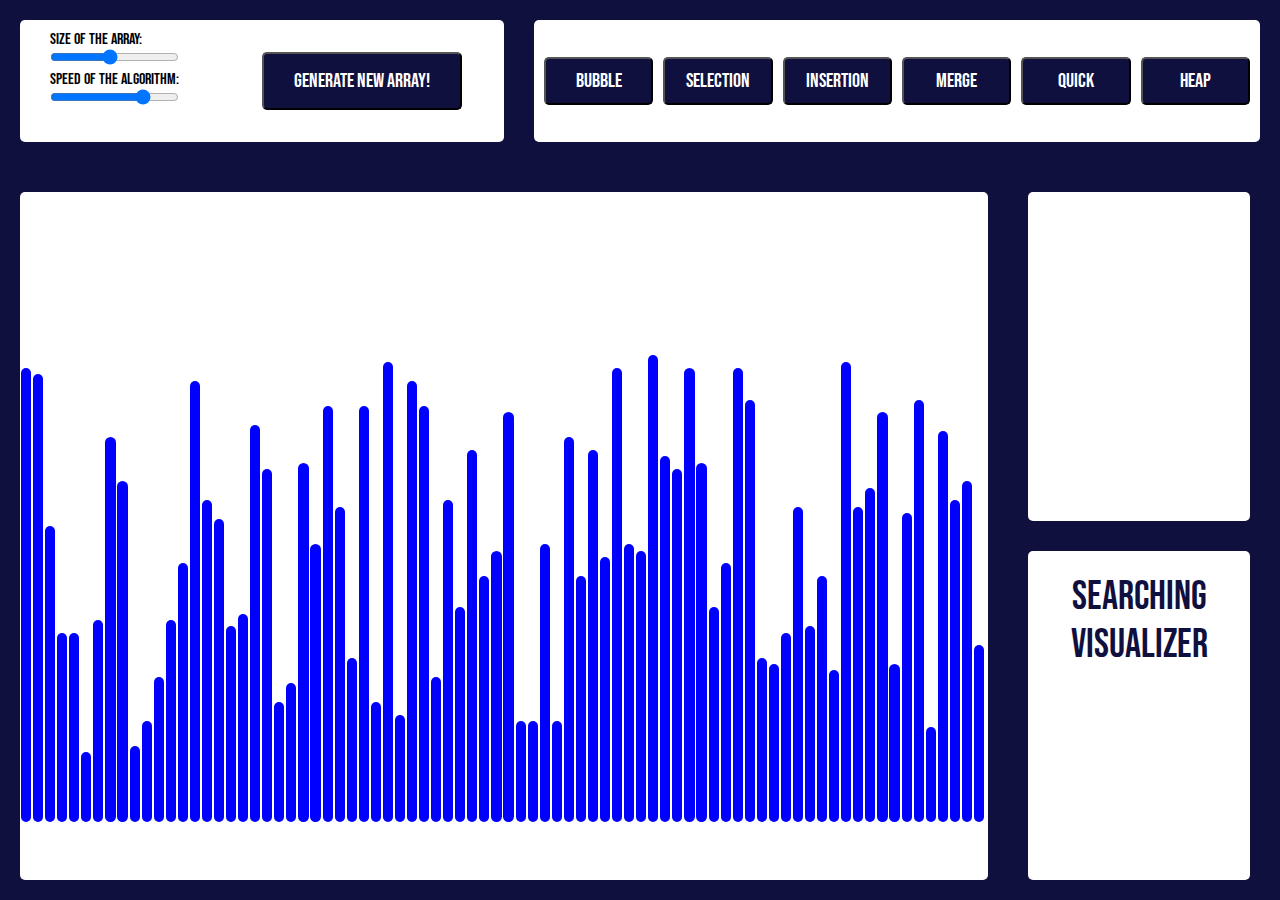
<file: Advance/SortingVisualizer/index.html>
<!DOCTYPE html>
<html lang="en">
<head>
    <meta charset="UTF-8">
    <meta http-equiv="X-UA-Compatible" content="IE=edge">
    <meta name="viewport" content="width=device-width, initial-scale=1.0">
    <link rel="stylesheet" href="css/style.css">
    <link rel="stylesheet" href="https://cdnjs.cloudflare.com/ajax/libs/font-awesome/5.15.3/css/all.min.css"
        integrity="sha512-iBBXm8fW90+nuLcSKlbmrPcLa0OT92xO1BIsZ+ywDWZCvqsWgccV3gFoRBv0z+8dLJgyAHIhR35VZc2oM/gI1w=="
        crossorigin="anonymous" />
    <title>Document</title>
</head>
<body>
    <div class="main">
        <div class="sub-1">
            <div class="control">
                <div class="control-1">
                    <p>Size of the array:</p>
                    <input id="node_size" type="range" min=20 max=150 step=1 value=80>
                    <p>Speed of the algorithm:</p>
                    <input id="node_speed" type="range" min=1 max=5 step=1 value=4>
                </div>
                <div class="control-2">
                     <button id="node_generate" class="btn_effect">Generate New Array!</button>
                </div>   
            </div>
            <div class="algo">
                 <button class="btn_effect">Bubble</button>
                 <button class="btn_effect">Selection</button>
                 <button class="btn_effect">Insertion</button>
                 <button class="btn_effect">Merge</button>
                 <button class="btn_effect">Quick</button>
                 <button class="btn_effect">Heap</button>
            </div>
        </div>
        <div class="sub-2">
            <div class="visual">
                <div id="array_container"> <!-- Container of nodes -->

                </div>
            </div>
            <div class="data">
                <div class="data-1"></div>
                <div class="data-2">
                    <p class="plain-text" >Searching visualizer</p>
                   <a class="icon" href="searching.html"><i class="fas fa-chevron-circle-right"></i></a>
                </div>
            </div>
        </div>

    </div>




    <script src="./js/main.js"></script>
    <script src="./js/visualization.js"></script>

    <script src="./js/bubble_sort.js"></script>
    <script src="./js/selection_sort.js"></script>
    <script src="./js/insertion_sort.js"></script>
    <script src="./js/merge_sort.js"></script>
    <script src="./js/quick_sort.js"></script>
    <script src="./js/heap_sort.js"></script>
</body>
</html>
</file>
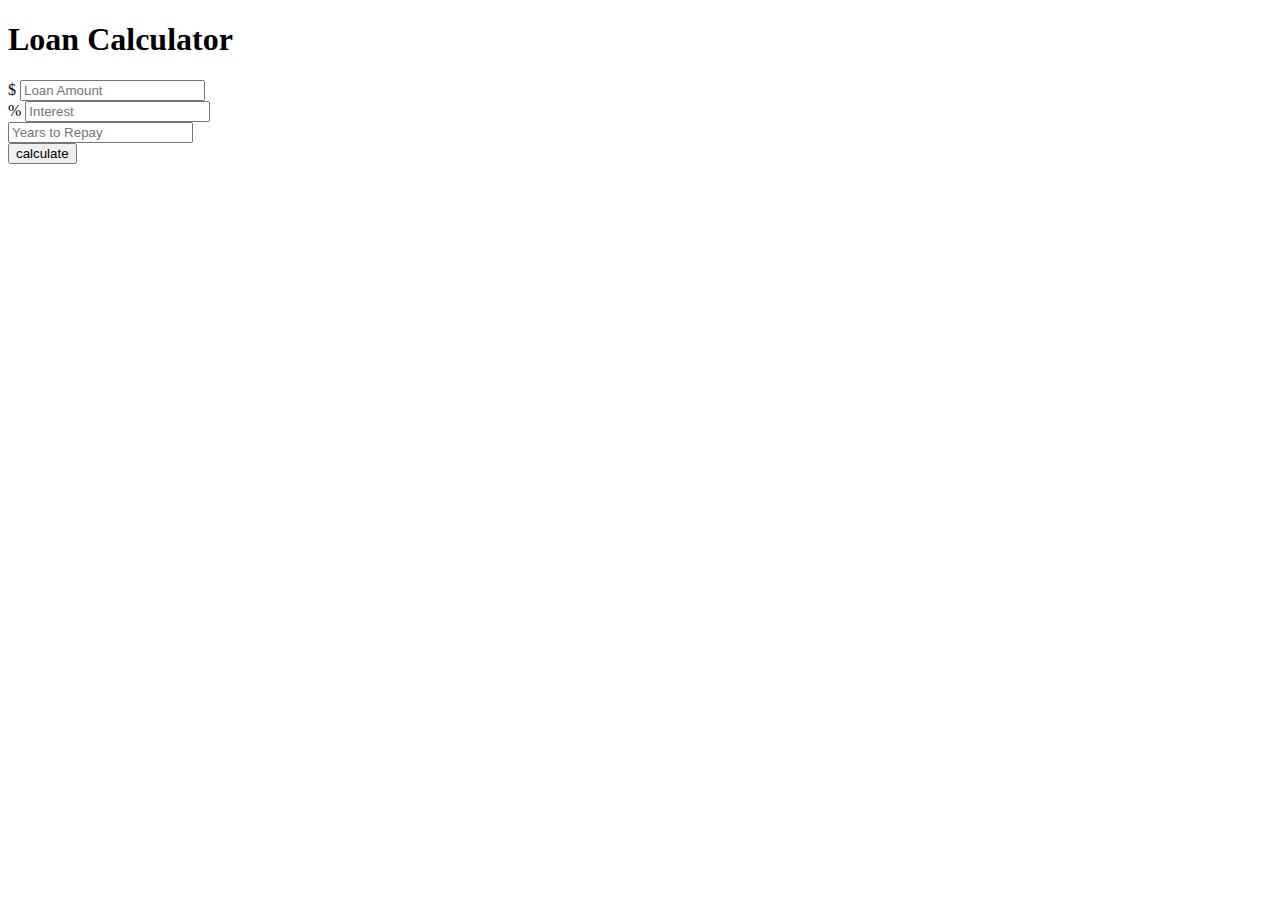
<file: Basics/LoanCalculator/index.html>
<!doctype html>
<html lang="en">
  <head>
    <!-- Required meta tags -->
    <meta charset="utf-8">
    <meta name="viewport" content="width=device-width, initial-scale=1">

    <!-- Bootstrap CSS -->
     <link rel="stylesheet" href="https://maxcdn.bootstrapcdn.com/bootstrap/4.0.0-beta.2/css/bootstrap.min.css"
       integrity="sha384-PsH8R72JQ3SOdhVi3uxftmaW6Vc51MKb0q5P2rRUpPvrszuE4W1povHYgTpBfshb" crossorigin="anonymous">
       <link rel="stylesheet" href="style.css">

    <title>Loan Calculator</title>
  </head>
  <body class="bg-dark">
    
   <div class="container">
     <div class="row">
       <div class="col-md-6 mx-auto">
         <div class="card card-body text-center mt-5">
           <h1 class="heading display-5 pb-3">Loan Calculator</h1>
           <form  id="loan-form">
             <div class="form-group">
               <div class="input-group">
                 <span class="input-group-addon">$</span>
                 <input type="number" class="form-control" id="amount" placeholder="Loan Amount">
               </div>
             </div>
             <div class="form-group">
               <div class="input-group">
                 <span class="input-group-addon">%</span>
                 <input type="number" class="form-control" id="interest" placeholder="Interest">
               </div>
             </div>
             <div class="form-group">
               <input type="number" id="years" class="form-control" placeholder="Years to Repay">
             </div>
              <div class="form-group">
                <input type="submit" value="calculate" class="btn btn-dark btn-block">
              </div>
           </form>

           <!-- LOADER -->
           
            <div id="loading">
              <img src="img/loading.gif" alt="">
            </div>
           
           <!-- RESULTS -->
             <div id="results" class="pt-4">
               <h5>Results</h5>
               <div class="form-group">
                 <div class="input-group">
                   <span class="input-group-addon">Monthly Payment</span>
                   <input type="number" class="form-control" id="monthly-payment" disabled>
                 </div>
               </div>

               <div class="form-group">
                 <div class="input-group">
                   <span class="input-group-addon">Total Payment</span>
                   <input type="number" class="form-control" id="total-payment" disabled>
                 </div>
               </div>

               <div class="form-group">
                 <div class="input-group">
                   <span class="input-group-addon">Total Interest</span>
                   <input type="number" class="form-control" id="total-interest" disabled>
                 </div>
               </div>


         </div>
       </div>
     </div>
   </div>


    <!-- Optional JavaScript; choose one of the two! -->

    <!-- Option 1: Bootstrap Bundle with Popper -->
     <script src="https://code.jquery.com/jquery-3.2.1.slim.min.js"
       integrity="sha384-KJ3o2DKtIkvYIK3UENzmM7KCkRr/rE9/Qpg6aAZGJwFDMVNA/GpGFF93hXpG5KkN" crossorigin="anonymous">
     </script>
     <script src="https://cdnjs.cloudflare.com/ajax/libs/popper.js/1.12.3/umd/popper.min.js"
       integrity="sha384-vFJXuSJphROIrBnz7yo7oB41mKfc8JzQZiCq4NCceLEaO4IHwicKwpJf9c9IpFgh" crossorigin="anonymous">
     </script>
     <script src="https://maxcdn.bootstrapcdn.com/bootstrap/4.0.0-beta.2/js/bootstrap.min.js"
       integrity="sha384-alpBpkh1PFOepccYVYDB4do5UnbKysX5WZXm3XxPqe5iKTfUKjNkCk9SaVuEZflJ" crossorigin="anonymous">
     </script>
     <script src="app.js"></script>

    <!-- Option 2: Separate Popper and Bootstrap JS -->
    <!--
    <script src="https://cdn.jsdelivr.net/npm/@popperjs/core@2.6.0/dist/umd/popper.min.js" integrity="sha384-KsvD1yqQ1/1+IA7gi3P0tyJcT3vR+NdBTt13hSJ2lnve8agRGXTTyNaBYmCR/Nwi" crossorigin="anonymous"></script>
    <script src="https://cdn.jsdelivr.net/npm/bootstrap@5.0.0-beta2/dist/js/bootstrap.min.js" integrity="sha384-nsg8ua9HAw1y0W1btsyWgBklPnCUAFLuTMS2G72MMONqmOymq585AcH49TLBQObG" crossorigin="anonymous"></script>
    -->
  </body>
</html>
</file>
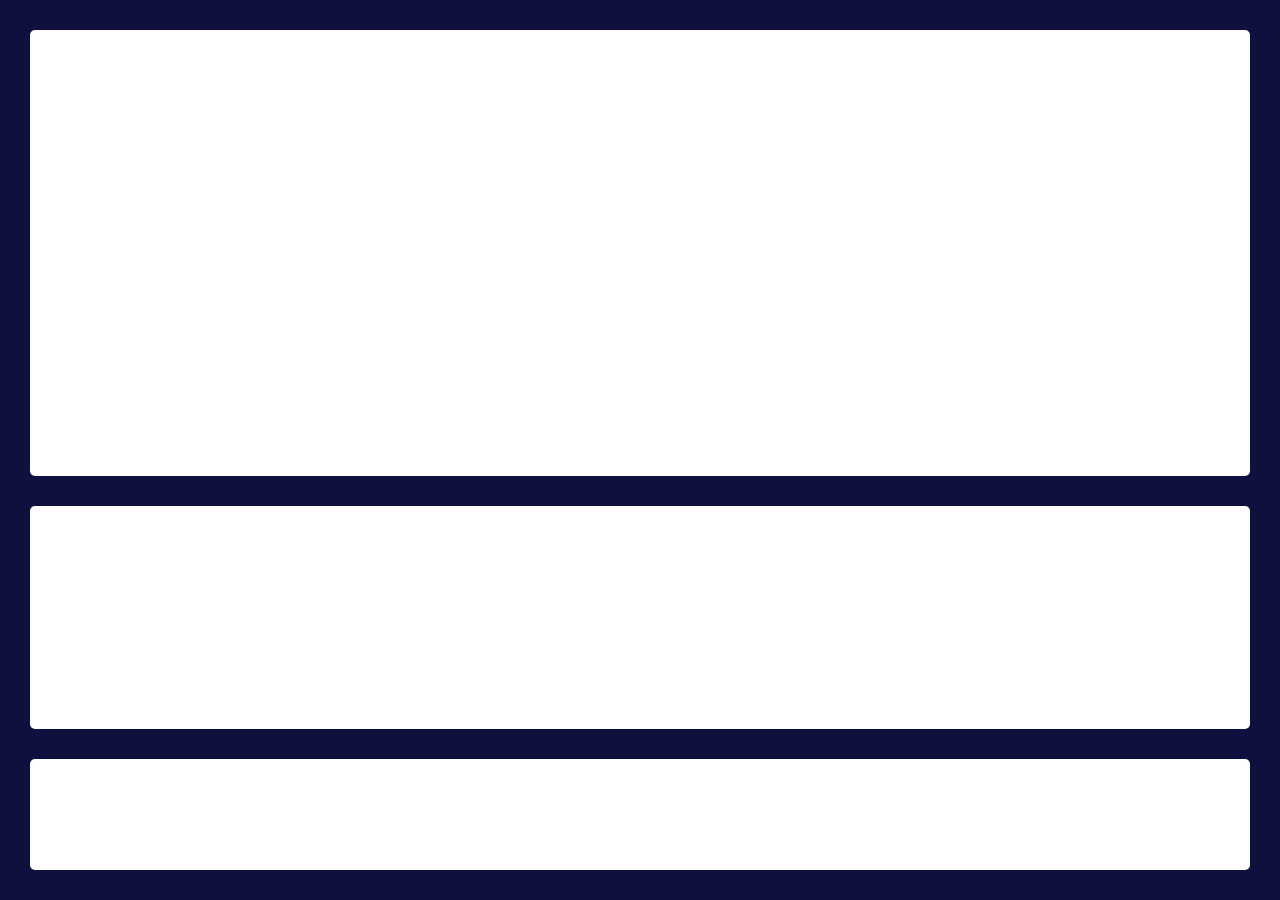
<file: Advance/SortingVisualizer/searching.html>
<!DOCTYPE html>
<html>

<head>
    <title>Searching Visualizer</title>
    <link rel="stylesheet" href="css/style.css">
</head>

<body>
    <div class="sr_container">
        <div class="sr_nodeList">

        </div>
        <div class="sr_selection">
            <div class="sr_container_LS"></div>
            <div class="sr_container_BS"></div>
            <div class="sr_searchingBtn"></div>
        </div>
        <div class="sr_result"></div>
    </div>

    <script type="text/javascript" src="js/main.js"></script>
</body>

</html>
</file>
<file: Advance/SortingVisualizer/css/style.css>
@import url('https://fonts.googleapis.com/css2?family=New+Tegomin&display=swap');
@import url('https://fonts.googleapis.com/css2?family=Bebas+Neue&family=New+Tegomin&display=swap');

*{
    margin:0;
    padding: 0;
    font-family: 'Bebas Neue',
    cursive;
    box-sizing: border-box;
}

.main{
    padding: 10px;
    background-color: rgb(16, 16, 63);
    height: 100vh;
    display: grid;
    grid-template-rows: 1fr 5fr;
    grid-gap: 30px;
}

.control{
    padding:10px 30px;
    display: grid;
    grid-template-columns: 1fr 1fr;
}

/* input[type='range']::-webkit-slider-runnable-track {
    -webkit-appearance: none;
    color: #13bba4;
    margin-top: -1px;
} */
.control-2{
    align-self: center;
   
}

.control-2 button{
    font-size: 20px;
}

.algo{
    padding: 10px;
    display: grid;
    grid-template-columns: repeat(6,1fr);
    grid-gap:10px;
    align-items: center;
    
}
.algo button{
   background-color: rgb(16, 16, 63);
   font-size: 20px;
   padding: 10px;
   color: #fff;
   border-radius: 5px;
}

#node_generate{
    display: inline-block;
    background-color: rgb(16, 16, 63);
    padding: 15px 30px;
    color: #fff;
    border-radius: 5px;
    
}

.sub-2{
    padding: 10px;
    display: grid;
    grid-template-columns: 4fr 1fr;
    grid-gap: 30px;
}

.sub-1{
    padding: 10px;
    display: grid;
    grid-template-columns: 2fr 3fr;
    grid-gap: 30px;
}

.visual{
    background-color: #fff;
     border-radius: 5px;
}

.data{
    padding: 0px 10px;
    display: grid;
    grid-template-rows: 1fr 1fr;
    grid-gap: 30px;
   
}

.data-1{
    border-radius: 5px;
    background-color: #fff;
}

.data-2{
    background-color: #fff;
    border-radius: 5px;
}

.control{
    background-color: #fff;
     border-radius: 5px;
}

.algo{
    background-color: #fff;
     border-radius: 5px;
}

#array_container {
    display: -webkit-box;
    display: -ms-flexbox;
    display: flex;
    width: 100%;
    height: 70vh;
    align-items: flex-end;
}

.btn_effect{
    cursor: pointer;
}
.btn_effect:hover{
    background-color: white !important;
    border:solid rgb(16, 16, 63) 3px;
    color: rgb(16, 16, 63) !important;
}

.butt_locked {
    background-color: transparent;
    cursor: pointer;
}
.butt_locked:hover {
    background-color: rgb(16, 16, 63) !important;
    cursor: pointer;
}
.butt_selected {
  background-color: white !important;
  border:solid rgb(16, 16, 63) 3px;
  color: rgb(16, 16, 63) !important;
}
.butt_selected:hover {
     background-color: white !important;
     border:solid rgb(16, 16, 63) 3px;
     color: rgb(16, 16, 63) !important;
}
.butt_unselected:hover {
   background-color: white !important;
   border:solid rgb(16, 16, 63) 3px;
   color: rgb(16, 16, 63) !important;
   cursor: pointer;
   color: rgba(24, 197, 139, 0.911);
}

.plain-text{
    font-size: 40px;
    display: inline-block;
    color: rgb(16, 16, 63);
    text-align: center;
    margin-top: 10%;
}

.icon {
    display: inline-block;
    font-size: 50px;
    margin-left: 40%;
    color: rgb(16, 16, 63);
    cursor: pointer;
    
}


.icon:hover{
    transform: scale(1.1);
    transition: ease-in;
}



/* ------------------------------------------searching Visualizer------------------------------------------ */


.sr_container {
    background-color: rgb(16, 16, 63);
    height: 100vh;
    padding: 30px;
    display: grid;
    grid-template-rows: 4fr 2fr 1fr;
    grid-gap: 30px;
}

.sr_nodeList {
    background-color: #fff;
    border-radius: 5px;
}

.sr_selection {
    background-color: #fff;
    border-radius: 5px;
}

.sr_result {
    background-color: #fff;
    border-radius: 5px;
}
</file>
<file: Basics/LoanCalculator/style.css>
#loading , #results {
    display: none;
}
</file>
